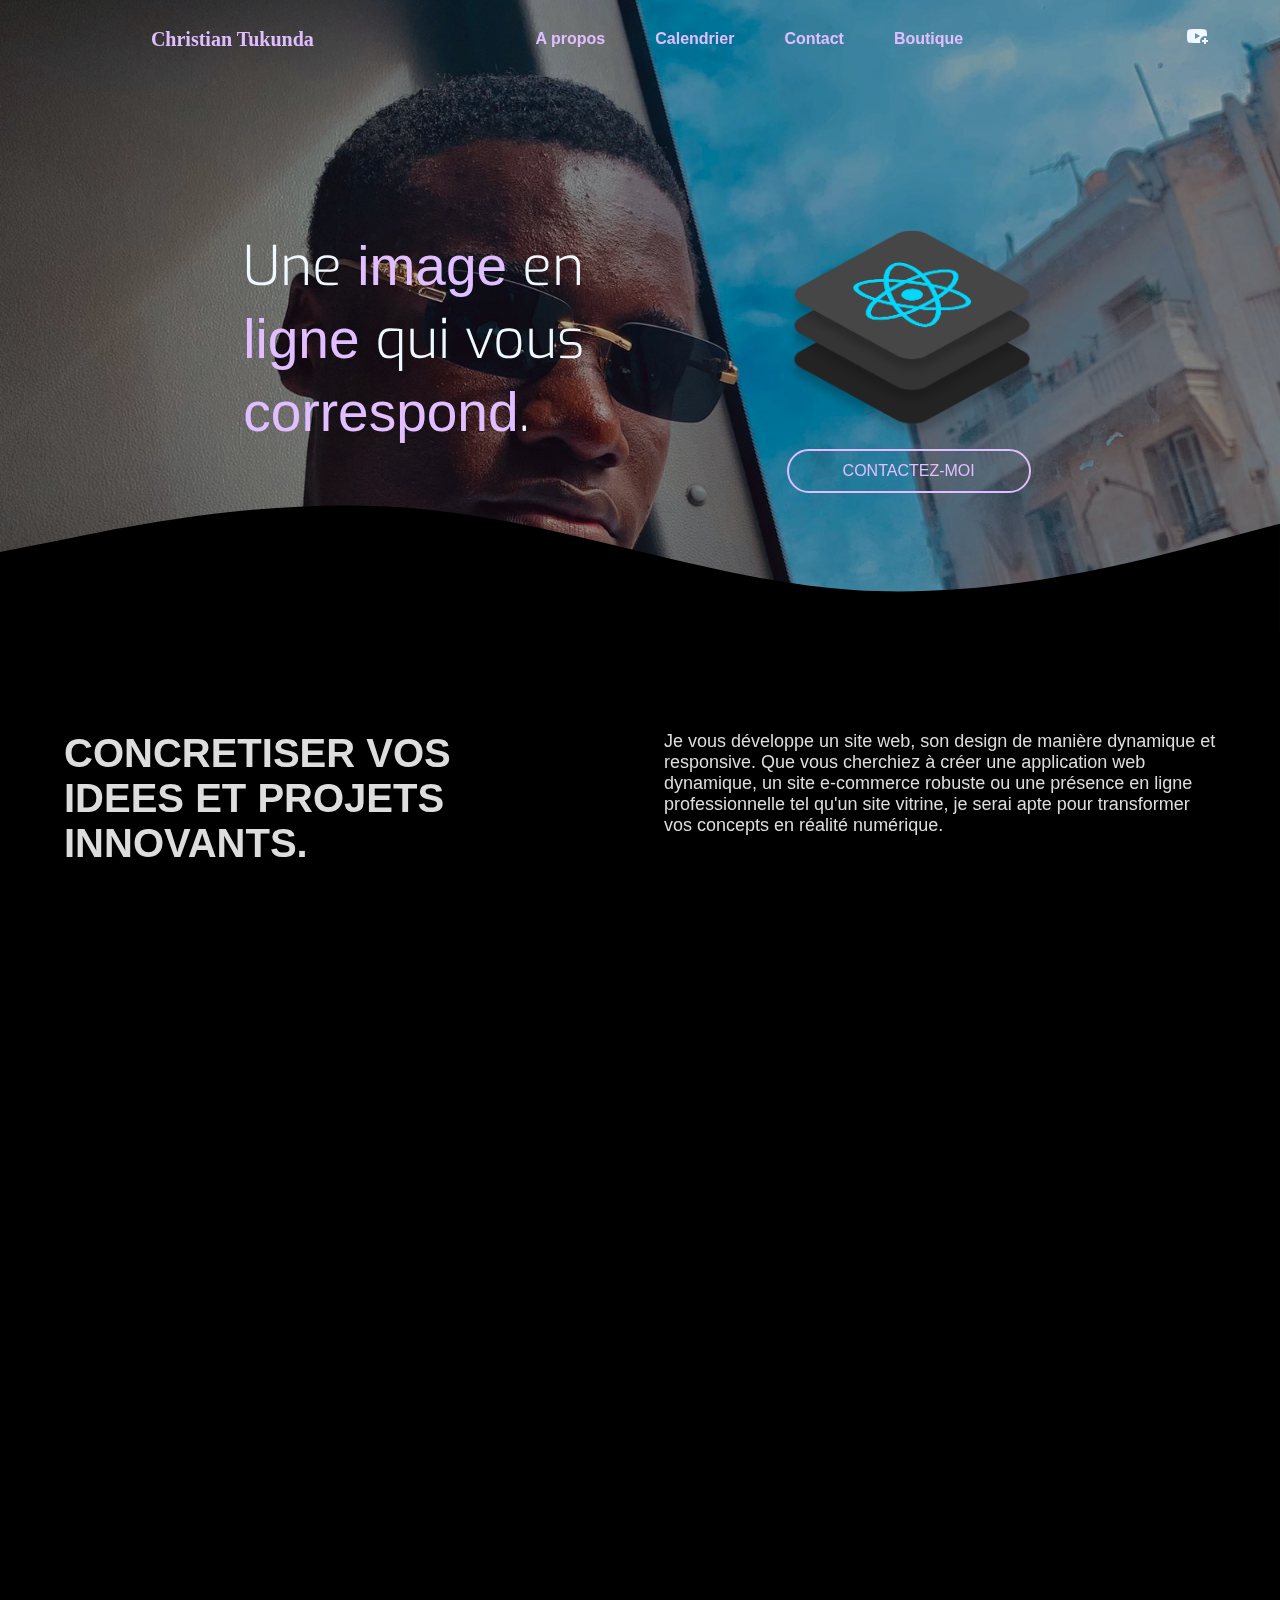
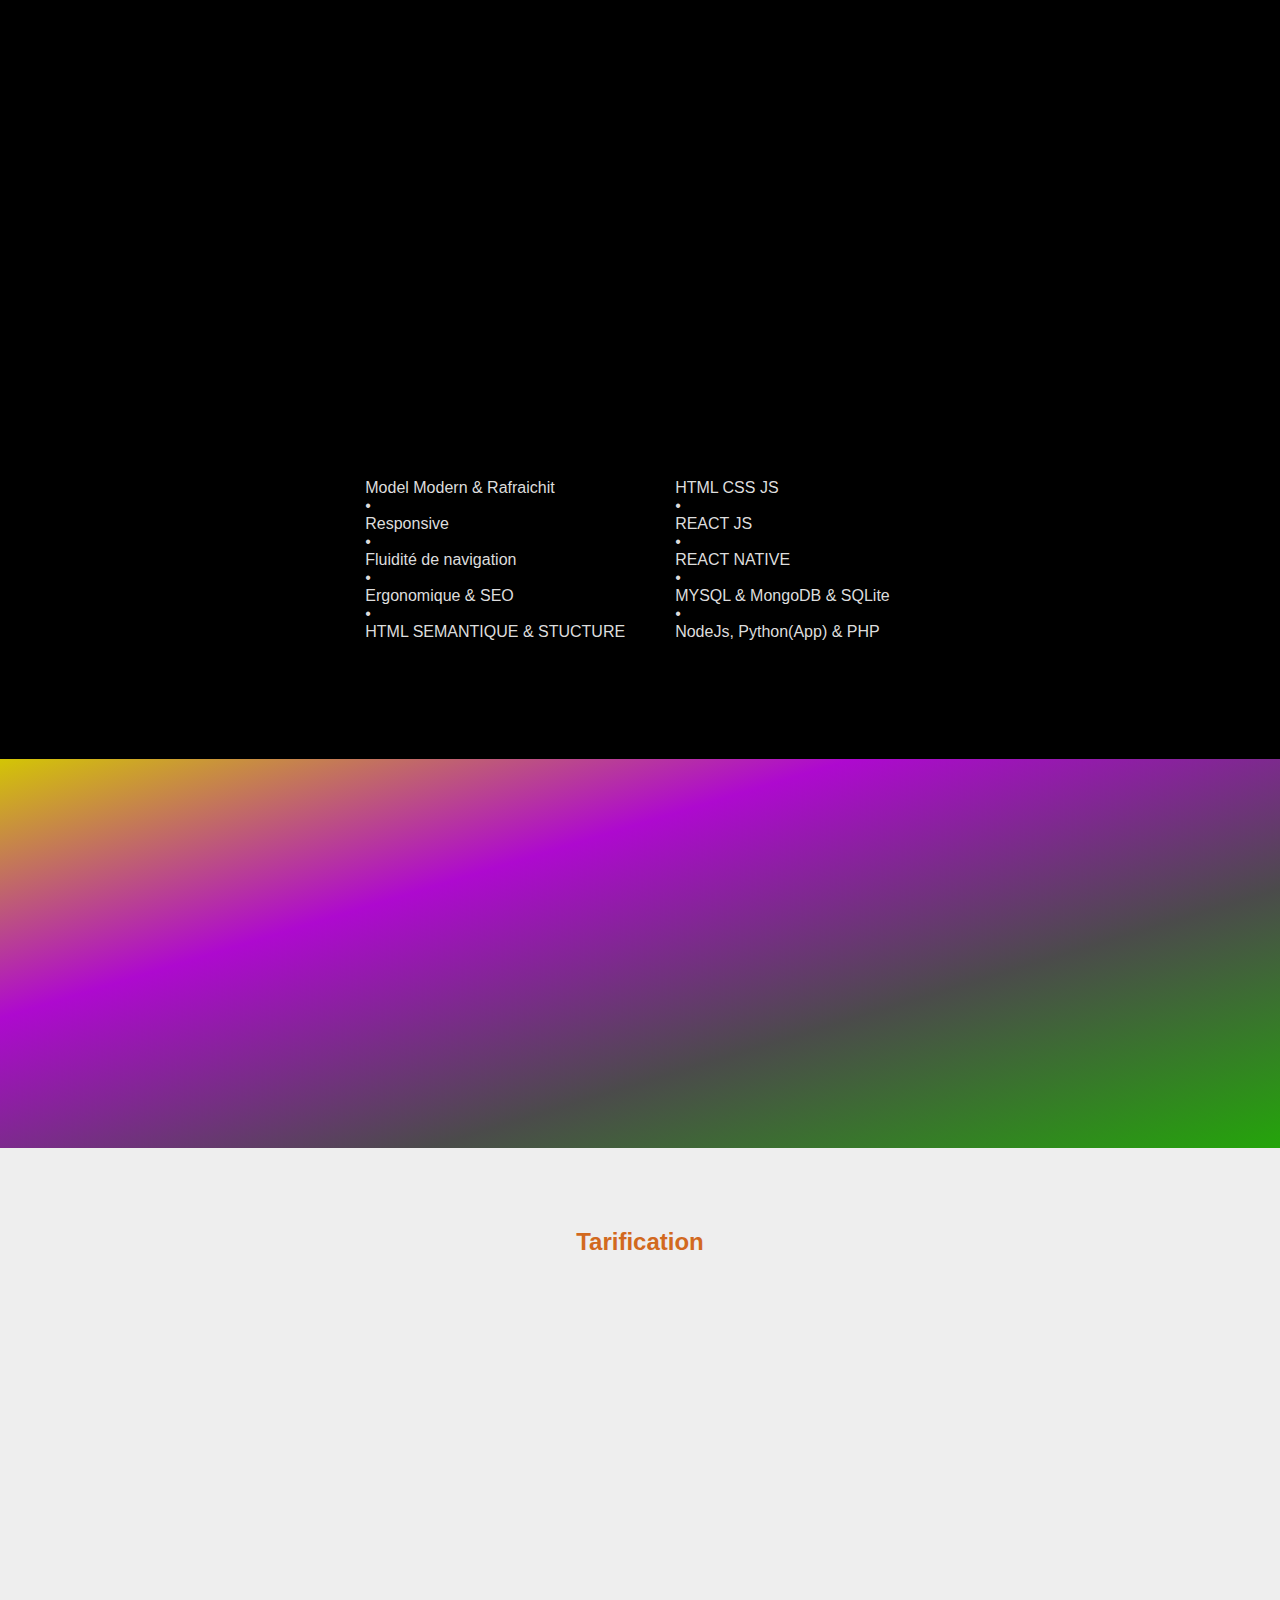
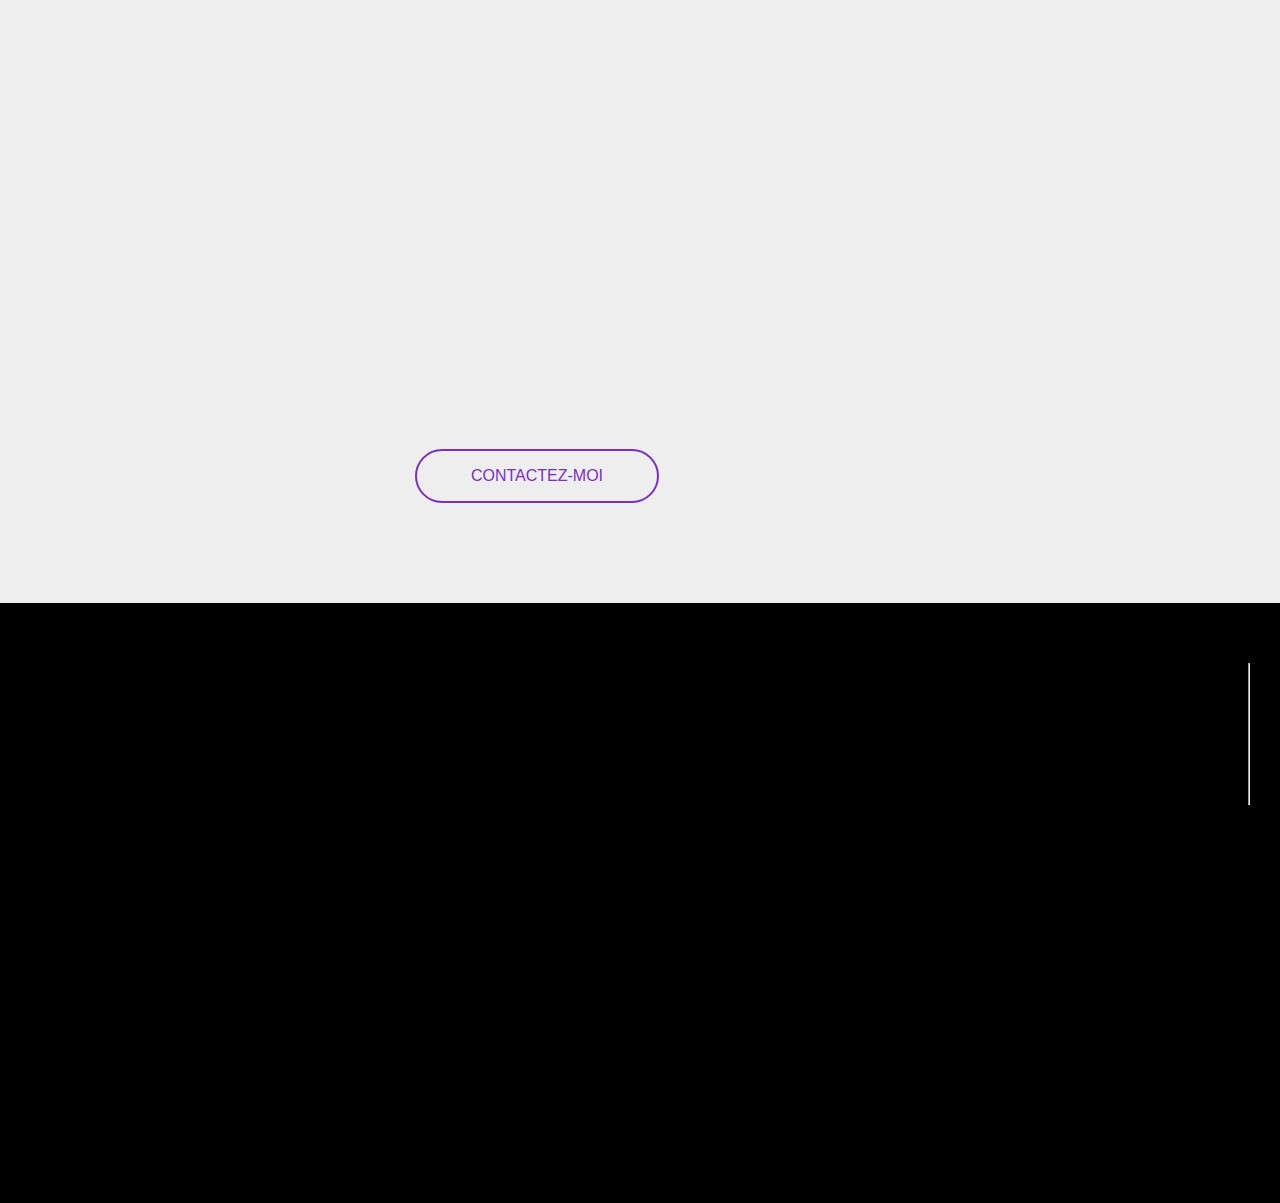
<file: index.html>
<!DOCTYPE html>
<html lang="en">

<head>
    <meta charset="UTF-8">
    <meta name="viewport" content="width=device-width, initial-scale=1.0">
    <meta http-equiv="X-UA-Compatible" content="ie=edge">
    <meta name="keywords"
        content="site web, e-commerce, developpement web, design web, services, contact, entreprise, company, programming, programmation">
    <meta name="description"
        content="Je vous developpe un site web, son design de maniere dynamique et responsive. Que vous cherchiez à créer une application web dynamique, un site e-commerce robuste ou une présence en ligne professionnelle tel qu'un site vitrine, je serai apte pour transformer vos concepts en réalité numérique. Par mes competances de développeur chevronné je maîtrise les langages de programmation modernes et les dernières technologies pour garantir que votre site ou application soit performant, sécurisé et parfaitement adapté à vos besoins.">
    <title>Christian Tuk's</title>
    <link rel="icon" href="christian.jpg" type="image/x-icon">
    <link rel="stylesheet" href="style.css">
    <link rel="stylesheet" href="https://cdnjs.cloudflare.com/ajax/libs/font-awesome/6.0.0-beta3/css/all.min.css"
        integrity="sha384-xpW09C35O+MYceXw5X7jkKGFlM/0wSAgSiSafL8r4wqK5uIS/kP00sWGX+pblZIu" crossorigin="anonymous">
    <link href="https://unpkg.com/aos@2.3.1/dist/aos.css" rel="stylesheet">
    <script src="https://unpkg.com/aos@2.3.1/dist/aos.js"></script>

    <link rel="preconnect" href="https://fonts.googleapis.com">
    <link rel="preconnect" href="https://fonts.gstatic.com" crossorigin>
    <link href="https://fonts.googleapis.com/css2?family=Exo:ital,wght@0,100..900;1,100..900&display=swap"
        rel="stylesheet">

    <link rel="stylesheet"
        href="https://fonts.googleapis.com/css2?family=Material+Symbols+Outlined:opsz,wght,FILL,GRAD@20..48,100..700,0..1,-50..200" />
    <style>
    </style>
</head>

<body>
    <div class="sectionAcceuil">
        <div class="blurAcceuil">
            <header id="myHeader">
                <div class="headerCenter" data-aos="fade-up">
                    <div id="logo">Christian Tukunda</div>
                    <nav id="menu">
                        <a href="https://christian0015.github.io/myself/" class="item">
                            <div class="item">A propos</div>
                        </a>
                        <a href="calendrier.html" class="item">
                            <div class="item">Calendrier</div>
                        </a>
                        <a href="#sectionContat" class="item">
                            <div class="item">Contact</div>
                        </a>
                        <a href="#footer" class="item">
                            <div class="item">Boutique</div>
                        </a>
                    </nav>
                    <div id="menuButton"><span class="material-symbols-outlined">
                            widgets
                        </span></div>
                    <div class="linkResaux">

                        <img src="Asset/icons/instagram.png" width="18" alt="" srcset="">
                        <img src="Asset/icons/tik-tok.png" width="18" alt="" srcset="">
                        <img src="Asset/icons/youtube.png" width="18" alt="" srcset="">
                        <!-- YouTube -->
                        <span class="material-symbols-outlined">
                            youtube_activity
                            </span>
                            

                        <!-- Facebook -->
                        <i class="fab fa-facebook"></i>

                        <!-- Instagram -->
                        <i class="fab fa-instagram"></i>

                        <!-- Twitter -->
                        <i class="fab fa-twitter"></i>

                        <!-- TikTok -->
                        <i class="fab fa-tiktok"></i>
                        <i class="fa-brands fa-tiktok"></i>

                    </div>
                </div>
            </header>

            <!-- <img src="Asset/3Dimage/3d-Img (15).png" alt="" class="img3D absolute1" data-aos="fade-right"
                data-aos-duration="1500">
            <img src="Asset/3Dimage/3d-Img (11).png" alt="" class="img3D absolute2" data-aos="fade-left"
                data-aos-duration="1500">
            <img src="Asset/3Dimage/3d-Img (9).png" alt="" class="img3D absolute3" data-aos="fade-left"
                data-aos-duration="1500">
            <img src="Asset/3Dimage/3d-Img (13).png" alt="" class="img3D absolute4" data-aos="fade-right"
                data-aos-duration="1500">
            <img src="Asset/3Dimage/3d-Img (21).png" alt="" class="img3D absolute5" data-aos="zoom-in"
                data-aos-duration="1500"> -->

            <div class="accroche" data-aos="fade-up" data-aos-duration="1000">
                <div class="phaseAccroche">Une <span class="setColor">image</span> en <span
                        class="setColor">ligne</span>
                    qui vous <span class="setColor">correspond</span>.
                </div>


                <div>                    
                    <img src="Asset/icons/react-icon.png" width="250" alt="" srcset="">

                <a href="https://api.whatsapp.com/send/?phone=212713088840&text=Je+suis+int%C3%A9ress%C3%A9+par+vos+services%2C+je+souhaite+mener+un+projet+avec+vous&type=phone_number&app_absent=0"
                    id="contactMe">
                    <div>CONTACTEZ-MOI</div>
                </a>
                </div>
            </div>

        </div>
        <svg xmlns="http://www.w3.org/2000/svg" viewBox="0 0 1440 320" class="svgBorder"><path
            fill="#000" fill-opacity="1" 
            d="M0,224L80,208C160,192,320,160,480,176C640,192,800,256,960,266.7C1120,277,1280,235,1360,213.3L1440,192L1440,320L1360,320C1280,320,1120,320,960,320C800,320,640,320,480,320C320,320,160,320,80,320L0,320Z"></path></svg>
    
    </div>

    
    <div class="sectionDemo">

        <img src="Asset/3Dimage/3d-Img (3).png" alt="" class="img3D absolute1">
        <img src="Asset/3Dimage/3d-Img (11).png" alt="" class="img3D absolute2" data-aos="zoom-out-left">
        <img src="Asset/3Dimage/3d-Img (9).png" alt="" class="img3D absolute3">
        <img src="Asset/3Dimage/3d-Img (13).png" alt="" class="img3D absolute4">
        <img src="Asset/3Dimage/3d-Img (21).png" alt="" class="img3D absolute5">

        <div class="textsDemo">
            <div class="textDemo1" data-aos="fade-up" data-aos-duration="1000">CONCRETISER VOS IDEES ET PROJETS
                INNOVANTS.</div>
            <div class="textDemo2" data-aos="fade-up" data-aos-duration="2100">Je vous développe un site web, son design
                de manière
                dynamique et responsive. Que vous cherchiez à créer une application web
                dynamique, un site e-commerce robuste ou une présence en ligne professionnelle
                tel qu'un site vitrine, je serai apte pour transformer vos concepts en réalité
                numérique.
            </div>
        </div>

        <br><br>
        <div class="center click" data-aos="fade-up">Cliquer pour visiter les liens suivants</div>
        <br><br>

        <div class="center">
            <div class="linksDemo">

                <a href="https://christiant.vercel.app" style="background-image: url('Asset/project_img13c.jpg')"  class="imgDemo" data-aos="fade-up" data-aos-duration="3000">
                    Site PortFolio
                </a>

                <a href="https://missma.vercel.app" style="background-image: url('Asset/project_img13b.jpg')"  class="imgDemo" data-aos="fade-up" data-aos-duration="3000">
                    Site pour Miss Africa Maroc, édition 2024. Avec Payement et gestion des points
                </a>

                <a href="https://studiophoto.vercel.app/" style="background-image: url('Asset/project_Vitrine-img1.jpg')"  class="imgDemo" data-aos="fade-up" data-aos-duration="1000">
                    Site Vitrine de Fusion Photo, une agence  de photographie
                </a>

                <a href="https://lesecret.vercel.app/" style="background-image: url('Asset/project_img12a.jpg')"  class="imgDemo" data-aos="fade-up" data-aos-duration="1000">
                    Site Vitrine de 'Le Secret', lounge bar et retaurant
                </a>

                <a href="https://christian0015.github.io/newstyle/style.html" style="background-image: url('Asset/project_img03.jpg')"  class="imgDemo" data-aos="fade-up" data-aos-duration="2600">
                    Model de Site E-Commerce dans la vente des produits cosmetiques et vestimentaires
                </a>

                <a href="https://christian0015.github.io/jaelpoisson" style="background-image: url('Asset/project_img4.jpeg')"  class="imgDemo" data-aos="fade-up" data-aos-duration="2000">
                    Site developpé pour Jael Poisson, dans la commande des poissons en ligne
                </a>

                <a href="https://christian0015.github.io/newstyle/" style="background-image: url('Asset/project_img01.jpg')"  class="imgDemo" data-aos="fade-up" data-aos-duration="1000">
                    Exemple de Design pour un site E-commerce, ventre d'article en été et toutes sortes des vetements sahariens
                </a>             

                <a href="https://christian0015.github.io/myconsol/" style="background-image: url('Asset/project_img3.jpeg')"  class="imgDemo" data-aos="fade-up" data-aos-duration="2500">
                    Petit site Vitrine E-Learning
                </a>
                <a href="https://christian0015.github.io/home/" style="background-image: url('Asset/project_img1.jpeg')"  class="imgDemo" data-aos="fade-up" data-aos-duration="2000">
                    Petit site E-Commerce pour le meuble
                </a>

                <a href="https://christian0015.github.io/messageFB2/" style="background-image: url('Asset/project_img8.jpg')" class="imgDemo" data-aos="fade-up" data-aos-duration="3000">
                    Petit model d'Application Web /Test
                </a>
            </div>
        </div>

        <div class="center">
            <div class="sousSectionSatisfaction">
                <div class="center">
                    <div class="textSatisfaction1" data-aos="fade-up">Performances</div>
                </div>
                <br><br>
                <div class="center">
                    <div class="textSatisfaction2" data-aos="fade-up">80% des satisfactions sur la totalité des projets.
                    </div>
                </div>

                <br><br>
                <div class="tableauSatisfaction">
                    <table data-aos="fade-up">
                        Model Modern & Rafraichit
                        <br>
                        •
                        <br>
                        Responsive
                        <br>
                        •
                        <br>
                        Fluidité de navigation
                        <br>
                        •
                        <br>
                        Ergonomique & SEO
                        <br>
                        •
                        <br>
                        HTML SEMANTIQUE & STUCTURE
                        <br>
                        <br>

                    </table>

                    <table data-aos="fade-up">
                        HTML CSS JS
                        <br>
                        •
                        <br>
                        REACT JS
                        <br>
                        •
                        <br>
                        REACT NATIVE
                        <br>
                        •
                        <br>
                        MYSQL & MongoDB & SQLite
                        <br>
                        •
                        <br>
                        NodeJs, Python(App) & PHP
                        <br>
                    </table>
                </div>

            </div>
        </div>
    </div>

    <div class="sectionCitation">
        <div class="citation" data-aos="fade-up">« VOUS AIDER A VOIR VOTRE ENTREPRISE SE BATIR, UNE TACHE DE PLUS
            ORDINAIRE. »
        </div>
        <div class="auteur" data-aos="fade-up">-Christian Tuk's</div>
    </div>

    <div class="sectionTarif">

        <img src="Asset/3Dimage/3d-Img (3).png" alt="" class="img3D absolute1" data-aos="fade-right"
            data-aos-duration="1500">
        <img src="Asset/3Dimage/3d-Img (11).png" alt="" class="img3D absolute2" data-aos="fade-left"
            data-aos-duration="1500">
        <img src="Asset/3Dimage/3d-Img (9).png" alt="" class="img3D absolute3" data-aos="fade-left"
            data-aos-duration="1500">
        <img src="Asset/3Dimage/3d-Img (15).png" alt="" class="img3D absolute4" data-aos="fade-right"
            data-aos-duration="1500">
        <img src="Asset/3Dimage/3d-Img (21).png" alt="" class="img3D absolute5" data-aos="zoom-in"
            data-aos-duration="1500">

        <h2>
            Tarification
        </h2>
        <div class="listCardTarif">
            <div class="cardTarif" data-aos="fade-right" data-aos-duration="1500">
                <div class="typeTarif">Site Vitrine | Portfolio</div><br>
                <p class="tarfDescript">Site pour la présence ou une image en ligne, marque de confience et disponibilité</p><br>
                <div class="avantageTarif">
                    <li>Accès aux ressources</li>
                    <li>Code ou NoCode</li>
                    <li>Nom de domaine</li>
                    <li>One Page- 4</li>
                    <li>QrCode</li>
                </div>
                <div class="prixtarif"><br>
                    3 000dh - 10 000dh
                </div>
            </div>

            <div class="cardTarif" data-aos="fade-up" data-aos-duration="1000">
                <div class="typeTarif">Site e-commerce</div><br>
                <p class="tarfDescript">Site offrant un visionnage de vos produits|services et permettant de passer commande via Whatsapp ou E-mail ou autre système de paiement</p><br>
                <div class="avantageTarif">
                    <li>Gestion de Stock</li>
                    <li>Code ou NoCode</li>
                    <li>Nom de domaine</li>
                    <li>One Page- 10</li>
                    <li>QrCode</li>
                </div>
                <div class="prixtarif"><br>
                    8 000dh - 2 0000dh
                </div>
            </div>

            <div class="cardTarif" data-aos="fade-left" data-aos-duration="1500">
                <div class="typeTarif">Site Premium</div><br>
                <p class="tarfDescript">Application des premieres ressources pour la creation d'Application Web, E-commerce, Site Vitrine</p><br>
                <div class="avantageTarif">
                    <li>Animation 3D</li>
                    <li>Optimisation SEO Avancée</li>
                    <li>Nom de domaine</li>
                    <li>One Page- x</li>
                    <li>QrCode</li>
                </div>
                <div class="prixtarif"><br>
                    10 000dh - 100 000dh
                </div>
            </div>

        </div>
    </div>



    <div class="sectionContat" id="sectionContat">
        <div class="textContact">
            <div class="textContact1" data-aos="fade-up">N’HESITEZ PLUS, CONTACTEZ MOI</div>
            <br>
            <div class="textContact2" data-aos="fade-up">Discutons des objectifs que vous souhaitez atteindre ainsi que
                de votre manière
                propre de visualisez votre
                plateforme web.
            </div>
            <a href="https://api.whatsapp.com/send/?phone=212713088840&text=Je+suis+int%C3%A9ress%C3%A9+par+vos+services%2C+je+souhaite+mener+un+projet+avec+vous&type=phone_number&app_absent=0"
                    class="contactMeContact">
                    <div>CONTACTEZ-MOI</div>
                </a>
        </div>
        

        <div class="formContact" style="display: none;">
            Nom <span style="color: #888888;">(obligatoire)</span>
            <br><br>
            <form id="contactForm">
                <div style="display: flex; justify-content: space-between; gap: 15px;">
                    <div>
                        <label for="prenom">Prenom</label> <br>
                        <input type="text" name="prenom" id="prenom" class="nom" /><br />
                    </div>
                    <div>
                        <label for="nom">Nom de famille</label> <br>
                        <input type="text" name="nom" id="nom" class="nom" /><br />
                    </div>
                </div>
                <br>
                Email <span style="color: #888888;">(obligatoire)</span>
                <br>
                <input type="email" name="mail" id="mail" /><br />
                <br>
                <!-- <textarea name="message" rows="4" cols="50" id="message"></textarea><br /> -->
                <button type="submit" id="submitForm">Contacter</button>
            </form>
        </div>
    </div>

    

    <!-- <script type="module" src="https://unpkg.com/@splinetool/viewer@1.2.5/build/spline-viewer.js"></script>
<spline-viewer url="https://prod.spline.design/LPBePlWw9EAbnNJh/scene.splinecode"></spline-viewer> -->

    <div class="sectionLocalisation">
        <div>
            <h3 class="sectionLocalisationPlace" data-aos="fade-up">Kinshasa</h3>
            <div data-aos="fade-up">Bandal Kimbondo, Rf Ecole Joyeux Lutins</div>
            <iframe src="https://mapcarta.com/fr/N5407120196" width="400" height="400" frameborder="0"
                data-aos="fade-up"></iframe>
        </div>
        <div>
            <h3 class="sectionLocalisationPlace" data-aos="fade-up">Casablanca</h3>
            <div data-aos="fade-up">Q/Firdaous, Commissariat.
                Gautier, Ecole ESTEM
            </div>
            <iframe src="https://mapcarta.com/fr/N3346775601" width="400" height="400" frameborder="0"
                data-aos="fade-up"></iframe>
        </div>
    </div>


    <footer id="footer">
        <div
            style="display: flex; flex-wrap: wrap; justify-content: space-between; margin-top: 30px; margin-bottom: 30px;">
            <div>
                <h3 data-aos="fade-up">RESTEZ INFORMÉ(E)</h3>
                <br>
                <p data-aos="fade-up" style="max-width: 500px;">Inscrivez-vous ! Vous serez informé(e) en avant-première
                    des actualités disponibles. <br>Nous respectons
                    votre vie
                    privée et nous ne partagerons jamais vos informations avec un tiers.</p>
            </div>
            <div>
                <input type="email" name="" id="" placeholder="Adresse e-mail" data-aos="fade-up"
                    style="border: none; font-size: 15px; border-radius: 10px; padding: 10px 2px 10px 8px;">
                <button type="submit" data-aos="fade-up" style="font-size: 15px; border-radius: 30px; padding: 10px 20px 10px 20px; background-color: blueviolet; color: white;">S'inscrire</button>
            </div>
            <hr>
        </div>

        <div
            style="display: flex; flex-wrap: wrap; justify-content: space-between; margin-top: 100px; margin-bottom: 100px;">
            <div>
                <h3 data-aos="fade-up">ASSISTANCE</h3> <br>
                <p data-aos="fade-up"> Conditions Générales <br>
                    Politique de confidentialité <br>
                    FAQ
                </p>
            </div>
            <div> <br>
                <br>
                <h3 data-aos="fade-up">NOUS CONTACTER</h3> <br>
                <p data-aos="fade-up">christiantukundastocklin@gmail.com<br>
                    +212(063) 469-9940</p>
                <p data-aos="fade-up">Mon <a href="calendrier.html"
                        style="color: blueviolet; font-size: 22px; text-decoration: none;">calendrier</a></p>
            </div>
            <div><br><br>
                <h3 data-aos="fade-up">PORTFOLIO</h3>
            </div>

        </div>
    </footer>
</body>
<script>
    AOS.init();
</script>

<script>
    window.onscroll = function () {
        var header = document.getElementById("myHeader");
        if (window.scrollY < 50) {
            document.body.classList.remove("scrolled");
        } else {
            document.body.classList.add("scrolled");
        }
    };
</script>

<!-- Script JavaScript -->
<script>
    // Écouteur d'événement pour soumettre le formulaire
    document.getElementById("contactForm").addEventListener("submit", function (event) {
        // Empêcher le comportement par défaut du formulaire (rechargement de la page)
        event.preventDefault();

        // Récupérer les données du formulaire
        var prenom = document.getElementById("prenom").value;
        var nom = document.getElementById("nom").value;
        var email = document.getElementById("mail").value;

        // Construire le message WhatsApp avec les données du formulaire
        var message = encodeURIComponent("Je suis intéressé par vos services. Voici mes coordonnées : \n\nNom : " + nom + "\nPrénom : " + prenom + "\nEmail : " + email);

        // Construire l'URL WhatsApp avec le message
        var whatsappURL = "https://api.whatsapp.com/send/?phone=212713088840&text=" + message;

        // Rediriger vers l'URL WhatsApp
        window.location.href = whatsappURL;
    });
</script>

<script>
    document.addEventListener("DOMContentLoaded", function () {
        var menuButton = document.getElementById("menuButton");
        var menu = document.getElementById("menu");

        menuButton.addEventListener("click", function () {
            menu.classList.toggle("smallScreen");
        });

        document.addEventListener("click", function (event) {
            var isClickInsideMenu = menu.contains(event.target);
            var isClickInsideMenuButton = menuButton.contains(event.target);
            if (!isClickInsideMenu && !isClickInsideMenuButton) {
                menu.classList.remove("smallScreen");
            }
        });
    });
</script>

</html>
</file>
<file: style.css>
* {
    margin: 0;
    padding: 0;
    /* font-family: Open Sans;
    font-family: Roboto; */
    font-family: "Roboto", sans-serif;
    font-weight: 300;
    font-style: normal;
}

body {
    overflow-x: hidden;
}

.center {
    display: flex;
    justify-content: space-around;
}

.sectionAcceuil {
    background-image: url("christian-img1.jpg");
    background-size: cover;
    background-position: 0%;
    color: aliceblue;
    position: relative;
}
.blurAcceuil{
    animation: blurs 0.35s ease-in-out;
    /* backdrop-filter: blur(20px); */
}
@keyframes blurs {
    0%{
        backdrop-filter: blur(40px);
        filter: blur(10px);
    }
    80%{
        backdrop-filter: blur(2px);
    }
    100%{
        backdrop-filter: blur(.1px);
    }
}

.sectionAcceuil::before {
    content: '';
    position: absolute;
    top: 0;
    width: 100%;
    height: 150vh;
    background-color: rgba(0, 0, 0, 0.333);
}


.sectionAcceuil .img3D{
    position: absolute;
    width: 100px;
}
.sectionAcceuil .absolute1{
    top: 20%;
    left: 10%;
}
.sectionAcceuil .absolute2{
    top: 10%;
    right: 10%;
}
.sectionAcceuil .absolute3{
    top: 50%;
    right: 10%;
}
.sectionAcceuil .absolute4{
    top: 60%
}
.sectionAcceuil .absolute5{
    top: 40%;
    left: 50%;
}


header,
#myHeader {
    padding: 25px 400px 10px 40px;
    position: fixed;
    width: 100%;
    background-color: rgb(14, 14, 14);
    background-color: transparent;
    z-index: 1000;
    transition: background-color 0.3s ease;
}

/* Ajoutez cette règle lorsque le header quitte sa position initiale */
body.scrolled #myHeader {
    background-color: rgb(14, 14, 14);
    /* Fond noir */
}

.headerCenter {
    display: flex;
    justify-content: space-around;
    align-items: center;
    font-family: 'Segoe UI', Tahoma, Geneva, Verdana, sans-serif;
}

#logo {
    font-size: 20px;
    font-family: Cambria, Cochin, Georgia, Times, 'Times New Roman', serif;
    font-weight: bold;

    color: rgb(193, 144, 238);
    color: rgb(223, 189, 255);
}

#menuButton{
    display: none;
}

nav {
    display: flex;
    gap: 50px;
    font-weight: 600;
}

.item {
    text-decoration: none;
    color: rgb(255, 255, 255);
    color: rgb(224, 190, 255);
    font-family: "Roboto", sans-serif;
    font-weight: 550;
    font-style: normal;
}

.DownloadCV{
    text-decoration: none;
    color: blueviolet;
    color: rgb(224, 190, 255);
}
nav .DownloadCV{display: none;}
.setColor {
    color: rgb(224, 190, 255);
}

.linkResaux img {
    color: white;
    /* background-color: aliceblue; */
    display: none;
}

.accroche {
    display: flex;
    justify-content: space-evenly   ;
    flex-wrap: wrap;
    padding: 230px 100px 120px 100px;
}

.phaseAccroche {
    font-size: 55px;
    max-width: 400px;
    font-family: "Exo", sans-serif;
    font-optical-sizing: auto;
    /* font-weight: <>; */
    font-style: normal;
}

#contactMe {
    display: flex;
    justify-content: center;
    align-items: center;
    align-self: end;
    border: solid 2px  rgb(224, 190, 255);
    color: rgb(224, 190, 255);
    width: 240px;
    height: 40px;
    border-radius: 30px;
    text-align: center;
    text-decoration: none;
    transition: .8s;
}

#contactMe:hover {
    border: solid 2px rgb(235, 235, 235);
    background-color: rgb(235, 235, 235);
    color: black;
}

.svgBorder{ margin: -260px 0 -10px; background-color: transparent; height: 20%; z-index: 10000000000000000000;;
}

.sectionDemo {
    background-color: rgb(0, 0, 0);
    color: rgb(221, 221, 221);
    padding: 100px 0px 100px 0px;
    position: relative;
}

.sectionDemo .img3D{
    position: absolute;
    width: 100px;
    display: none;
}
.sectionDemo .absolute1{
    top: 20%;
    left: 10%;
}
.sectionDemo .absolute2{
    top: 10%;
    right: 10%;
}
.sectionDemo .absolute3{
    top: 50%;
    right: 10%;
}
.sectionDemo .absolute4{
    top: 60%
}
.sectionDemo .absolute5{
    top: 40%;
    left: 50%;
}

.textsDemo {
    display: flex;
    gap: 100px;
    padding: 0 5% 0 5%;
}

.textDemo1 {
    font-size: 40px;
    font-weight: bold;
    min-width: 500px;
}

.textDemo2 {
    font-size: 18px;
}

.imgDemo {
    width: 600px;
    border-radius: 8px;
}

.linksDemo {
    display: grid;
    grid-area: 5 3 2;
    justify-content: center;
    display: flex;
    flex-wrap: wrap;
    gap: 20px;
    border-radius: 8px;
}

.linksDemo a{    
    background-size: cover;
    text-decoration: none;
    color: #f0f0f0;
    padding: 10px 20px;
    text-align: center;
    align-content:end;align-items: end;
    width: 600px;
    height: 200px;
    border-radius: 8px;
    /* border-image: fill 0 linear-gradient(to top, rgb(85, 35, 82), rgba(255, 255, 255, 0.171)); */
}
.linksDemo :nth-child(1) { border-image: fill 0 linear-gradient(to top, rgb(110, 112, 81), rgba(255, 255, 255, 0.171));}
.linksDemo :nth-child(2) { border-image: fill 0 linear-gradient(to top, rgb(93, 94, 72), rgba(255, 255, 255, 0.171));}
.linksDemo :nth-child(3) { border-image: fill 0 linear-gradient(to top, rgb(67, 87, 57), rgba(255, 255, 255, 0.171));}
.linksDemo :nth-child(4) { border-image: fill 0 linear-gradient(to top, rgb(51, 51, 51), rgba(255, 255, 255, 0.171));}
.linksDemo :nth-child(5) { border-image: fill 0 linear-gradient(to top, rgb(105, 64, 143), rgba(255, 255, 255, 0.171));}
.linksDemo :nth-child(6) { border-image: fill 0 linear-gradient(to top, rgb(120, 79, 131), rgba(255, 255, 255, 0.171));}
.linksDemo :nth-child(7) { border-image: fill 0 linear-gradient(to top, rgb(85, 80, 85), rgba(255, 255, 255, 0.171));}
.linksDemo :nth-child(8) { border-image: fill 0 linear-gradient(to top, rgb(73, 94, 134), rgba(255, 255, 255, 0.171));}
.linksDemo :nth-child(9) { border-image: fill 0 linear-gradient(to top, rgb(114, 103, 82), rgba(255, 255, 255, 0.171));}
.linksDemo :nth-child(10) { border-image: fill 0 linear-gradient(to top, rgb(141, 89, 89), rgba(255, 255, 255, 0.171));}

.click {
    color: brown;
    color: blueviolet;
    color: #e0beff;
    font-weight: bold;
    font-size: 18px;
}

.sousSectionSatisfaction {
    margin-top: 200px;
}

.textSatisfaction1 {
    font-weight: bold;
    font-size: 40px;
}

.textSatisfaction2 {
    font-size: 20px;
    max-width: 600px;
}

.tableauSatisfaction {
    display: flex;
    justify-content: center;
    gap: 25px;
}

table {
    display: flex;
    flex-direction: column;
    align-items: center;
    justify-content: center;

}

.sectionTarif{
    background-color: rgb(238, 238, 238);
    display: flex;
    flex-direction: column;
    justify-content: center;
    align-items: center;
    padding: 80px  20px;
    position: relative;
    overflow-x: hidden;
}

.sectionTarif h2{
    color: chocolate;
    font-weight: 800;
}

.sectionTarif .img3D{
    position: absolute;
    width: 100px;
}
.sectionTarif .absolute1{
    top: 20%;
    left: 0%;
}
.sectionTarif .absolute2{
    top: 10%;
    right: 10%;
}
.sectionTarif .absolute3{
    top: 50%;
    right: 10%;
}
.sectionTarif .absolute4{
    top: 60%;
    left: 0%;
}
.sectionTarif .absolute5{
    top: 80%;
    left: 50%;
}

.listCardTarif{
    display: flex;
    flex-wrap: wrap;
    gap: 20px;
    padding: 50px 10px;
}
.cardTarif{
    background-color: rgb(233, 233, 233);
    padding: 20px;
    border-radius: 10px;
    box-shadow: -10px -10px 10px rgb(255, 255, 255), 10px 10px 100px rgb(110, 90, 108);
}

.cardTarif h2{
    font-size: 30px;
}
.cardTarif p{
    width: 300px;
}
.typeTarif{
    color: rgb(123, 14, 173);
    font-weight: bold;
    font-size: 20px;
}
.tarfDescript{
    font-weight: 100;
    font-size: 13px;
}
.avantageTarif{
    color: rgb(83, 29, 87);
    font-weight: 900;
}
.prixtarif{
    color: chocolate;
    font-weight: bold;
}

.sectionContat {
    background-color: rgb(238, 238, 238);
    display: flex;
    justify-content: space-evenly;
    gap: 100px;
    padding: 100px 0 100px 0;
}

.textContact {
    margin-left: 50px;
}

.textContact1 {
    font-weight: bold;
    font-size: 50px;
    max-width: 500px;
}

.textContact2 {
    font-size: 20px;
    max-width: 500px;
}


.contactMeContact {
    display: flex;
    justify-content: center;
    align-items: center;
    align-self: end;
    border: solid 2px  rgb(125, 45, 199);
    color: rgb(125, 45, 199);
    width: 240px;
    height: 50px;
    border-radius: 30px;
    text-align: center;
    text-decoration: none;
    transition: .8s;
    margin-top: 40px;
}

.contactMeContact:hover {
    border: solid 2px rgb(88, 88, 88);
    background-color: rgb(235, 235, 235);
    color: black;
}


.formContact {
    margin-right: 50px;
    font-size: 18px;
    max-width: 600px;
}

.nom {
    width: 100%;
    padding: 10px 3px 10px 3px;
    font-size: 20px;
    border-radius: 10px;
    border: none;
}

#mail {
    width: 100%;
    padding: 10px 5px 10px 5px;
    font-size: 20px;
    border-radius: 10px;
    border: none;
}

#message {
    padding: 5px;
    font-size: 25px;
    width: 100%;

}

#submitForm {
    display: flex;
    justify-content: center;
    align-items: center;
    align-self: end;
    border: solid 5px rgb(56, 56, 56);
    background-color: rgb(241, 241, 241);
    width: 200px;
    height: 50px;
    border-radius: 30px;
    transition: .8s;
}

#submitForm:hover {
    background-color: rgb(43, 43, 43);
    color: rgb(247, 247, 247);
}

/* Optionnel : Style pour les icônes */
.social-icon {
    font-size: 24px;
    margin-right: 100px;
}

.sectionCitation {
    display: flex;
    flex-direction: column;
    justify-content: center;
    gap: 20px;
    background: linear-gradient(to bottom right, rgb(211, 197, 5), rgb(174, 9, 207), rgb(75, 75, 75), rgb(36, 165, 10));
    color: aliceblue;
    padding: 100px 200px 100px 200px;
}

.citation {
    font-size: 40px;
    font-weight: 700;
}

.auteur {
    font-size: 30px;
    text-align: right;
    font-style: italic;
}

.sectionLocalisation {
    display: flex;
    display: none;
    flex-wrap: wrap;
    justify-content: space-evenly;
    padding: 100px 100px 100px 100px;
    font-size: 25px;

}

.sectionLocalisationPlace {
    font-size: 30px;
}

footer {
    background-color: black;
    color: aliceblue;
    padding: 30px;
    font-size: 20px;
}

h3 {
    color: blueviolet;
}

@media only screen and (max-width: 767px) {

    .headerCenter {
        height: 50px;
    }

    #logo {
        font-size: 20px;
    }

    nav,
    .linkResaux {
        display: none
    }

    #menuButton{
        display: block;
        z-index: 1000;
    }
    nav .DownloadCV{display: block;}
    nav{
        position: fixed;
        background-color: rgba(51, 51, 51, 0.959);
        width: 100%;
        height: 100vh;
        top: 0;
        left: 0;
        right: 0;
        bottom: 0;
        padding: 0px;
        font-size: 20px;
        border-radius: 20px;
        flex-direction: column;
        justify-content: center;
        align-items: center;
    }

    .smallScreen{
        display: flex;
    }

    .accroche {
        flex-wrap: wrap;
        justify-content: space-between;
        flex-wrap: wrap;
        padding: 250px 100px 60px 20px;
    }

    .phaseAccroche {
        font-size: 45px;
    }

    #contactMe {
        margin-top: 40px;
    }

    .textsDemo {
        display: flex;
        gap: 20px;
        flex-wrap: wrap;
        padding: 0 30px 0 30px;
    }

    .textDemo1 {
        font-size: 30px;
        font-weight: bold;
        min-width: 280px;
    }

    .textDemo2 {
        margin-top: 20px;
        font-size: 20px;

    }

    .linksDemo,
    .imgDemo {
        width: 95%;
    }

    .sectionTarif .absolute1{
        top: 30%;
        left: 80%;
    }
.sectionTarif .absolute4{
    top: 60%;
    left: 0%;
    width: 60px;
}
    .sectionContat {
        display: flex;
        flex-wrap: wrap;
        justify-content: space-between;
        gap: 100px;
        padding: 100px 0 100px 0;
    }

    .textContact {
        margin-left: 20px;
    }

    .textContact1 {
        font-weight: bold;
        font-size: 30px;
        max-width: 500px;
    }

    .textContact2 {
        font-size: 20px;
        max-width: 500px;
        padding: 8px;
    }

    .formContact {
        margin-right: 0px;
        padding: 20px;
        font-size: 18px;
    }

    .sousSectionSatisfaction {
        padding: 50px;
    }

    .textSatisfaction1 {
        font-size: 25px;
    }

    .textSatisfaction2 {
        font-size: 20px;
        max-width: 600px;
    }

    .sectionCitation {
        padding: 100px 30px 100px 30px;
    }

    .citation {
        font-size: 30px;
    }

    .auteur {
        font-size: 20px;
    }

    iframe {
        width: 280px;
        height: 280px;
    }

    footer {
        font-size: 18px;
    }
    .nom {
        padding: 10px 3px 10px 3px;
        font-size: 25px;
    }
    
    #mail {
        padding: 10px 5px 10px 5px;
        font-size: 25px;
    }
}
</file>
